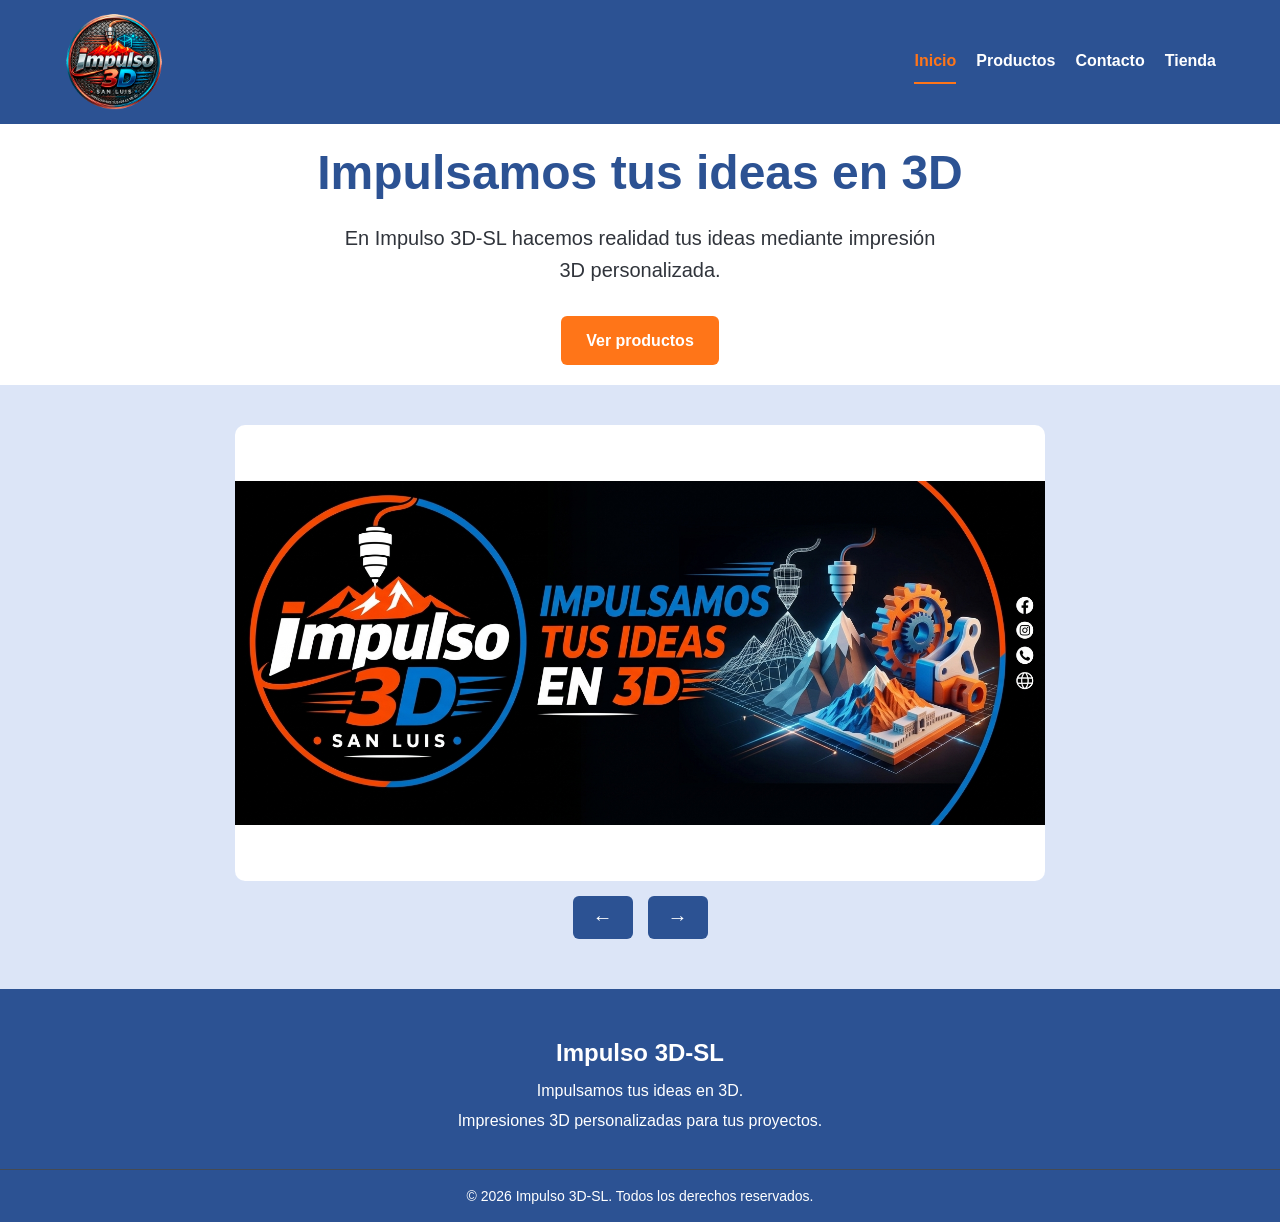
<file: index.html>
<!doctype html>
<html lang="es">

<head>
  <meta charset="UTF-8" />
  <meta name="viewport" content="width=device-width, initial-scale=1.0" />

  <link rel="stylesheet" href="css/style.css" />
  <title>Impulso 3D-SL</title>
</head>

<body>
  <!-- Encabezado y navegacionm -->
  <header class="encabezado">
    <a href="index.html" class="logo"><img src="img/logo.png" alt="impulso 3d-sl logo" /></a>
    <nav class="nav">
      <a href="index.html" class="activo">Inicio</a>
      <a href="productos.html">Productos</a>
      <a href="contacto.html">Contacto</a>
      <a href="tienda.html">Tienda</a>
    </nav>
  </header>

  <!-- Contenido principal -->
  <main>
    <section class="contenidoPrincipal">
      <h1>Impulsamos tus ideas en 3D</h1>

      <p>
        En Impulso 3D-SL hacemos realidad tus ideas mediante impresión 3D
        personalizada.
      </p>

      <!-- boton productos -->
      <a href="productos.html">Ver productos</a>
    </section>
  </main>

  <!-- carrusel -->
  <section class="carrusel">
    <img id="imagenCarrusel" src="img/banner1.jfif" alt="banner publicitario de productos impresos en 3D" />

    <div class="controlesCarrusel">
      <button id="anterior" type="button">←</button>
      <button id="siguiente" type="button">→</button>
    </div>
  </section>

  <!-- Pie de página -->
  <footer class="piePagina">
    <div class="pieContenido">
      <h2>Impulso 3D-SL</h2>
      <p>Impulsamos tus ideas en 3D.</p>
      <p>Impresiones 3D personalizadas para tus proyectos.</p>
    </div>

    <div class="pieInferior">
      <p>&copy; 2026 Impulso 3D-SL. Todos los derechos reservados.</p>
    </div>
  </footer>

  <script src="js/script.js"></script>
</body>

</html>
</file>
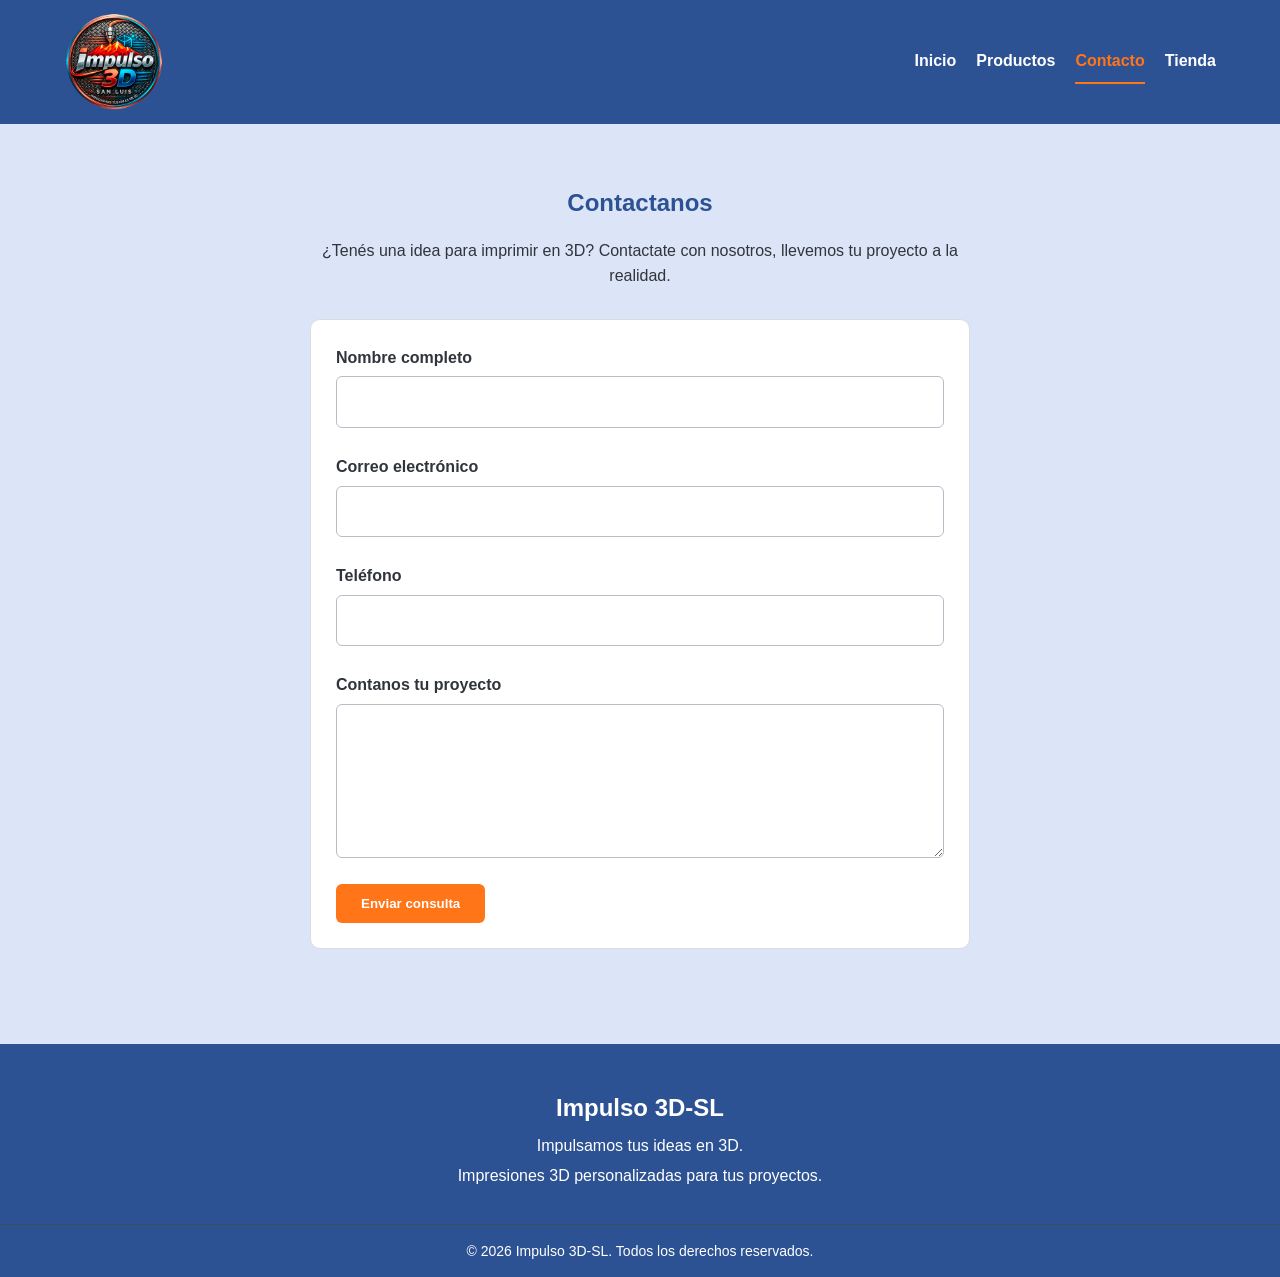
<file: contacto.html>
<!doctype html>
<html lang="es">

<head>
  <meta charset="UTF-8" />
  <meta name="viewport" content="width=device-width, initial-scale=1.0" />

  <link rel="stylesheet" href="css/style.css" />
  <title>Contacto</title>
</head>

<body>
  <!-- Encabezado y navegacionm -->
  <header class="encabezado">
    <a href="index.html" class="logo"><img src="img/logo.png" alt="impulso 3d-sl logo" /></a>
    <nav class="nav">
      <a href="index.html">Inicio</a>
      <a href="productos.html">Productos</a>
      <a href="contacto.html" class="activo">Contacto</a>
      <a href="tienda.html">Tienda</a>
    </nav>
  </header>

  <!-- Contenido principal -->

  <main>

    <section class="contacto">

      <h1>Contactanos</h1>

      <p>
        ¿Tenés una idea para imprimir en 3D?
        Contactate con nosotros, llevemos tu proyecto a la realidad.
      </p>

      <form id="formularioContacto" novalidate>

        <div class="campo">
          <label for="nombre">Nombre completo</label>
          <input type="text" id="nombre" name="nombre">
          <span class="error" id="errorNombre"></span>
        </div>

        <div class="campo">
          <label for="email">Correo electrónico</label>
          <input type="email" id="email" name="email">
          <span class="error" id="errorEmail"></span>
        </div>

        <div class="campo">
          <label for="telefono">Teléfono</label>
          <input type="tel" id="telefono" name="telefono">
          <span class="error" id="errorTelefono"></span>
        </div>

        <div class="campo">
          <label for="mensaje">Contanos tu proyecto</label>
          <textarea id="mensaje" name="mensaje" rows="5"></textarea>
          <span class="error" id="errorMensaje"></span>
        </div>

        <button type="submit">Enviar consulta</button>

      </form>

      <div id="resultadoFormulario"></div>

    </section>

  </main>


  <!-- Pie de página -->
  <footer class="piePagina">
    <div class="pieContenido">
      <h2>Impulso 3D-SL</h2>
      <p>Impulsamos tus ideas en 3D.</p>
      <p>Impresiones 3D personalizadas para tus proyectos.</p>
    </div>

    <div class="pieInferior">
      <p>&copy; 2026 Impulso 3D-SL. Todos los derechos reservados.</p>
    </div>
  </footer>


  <script src="js/formulario.js"></script>
</body>

</html>
</file>
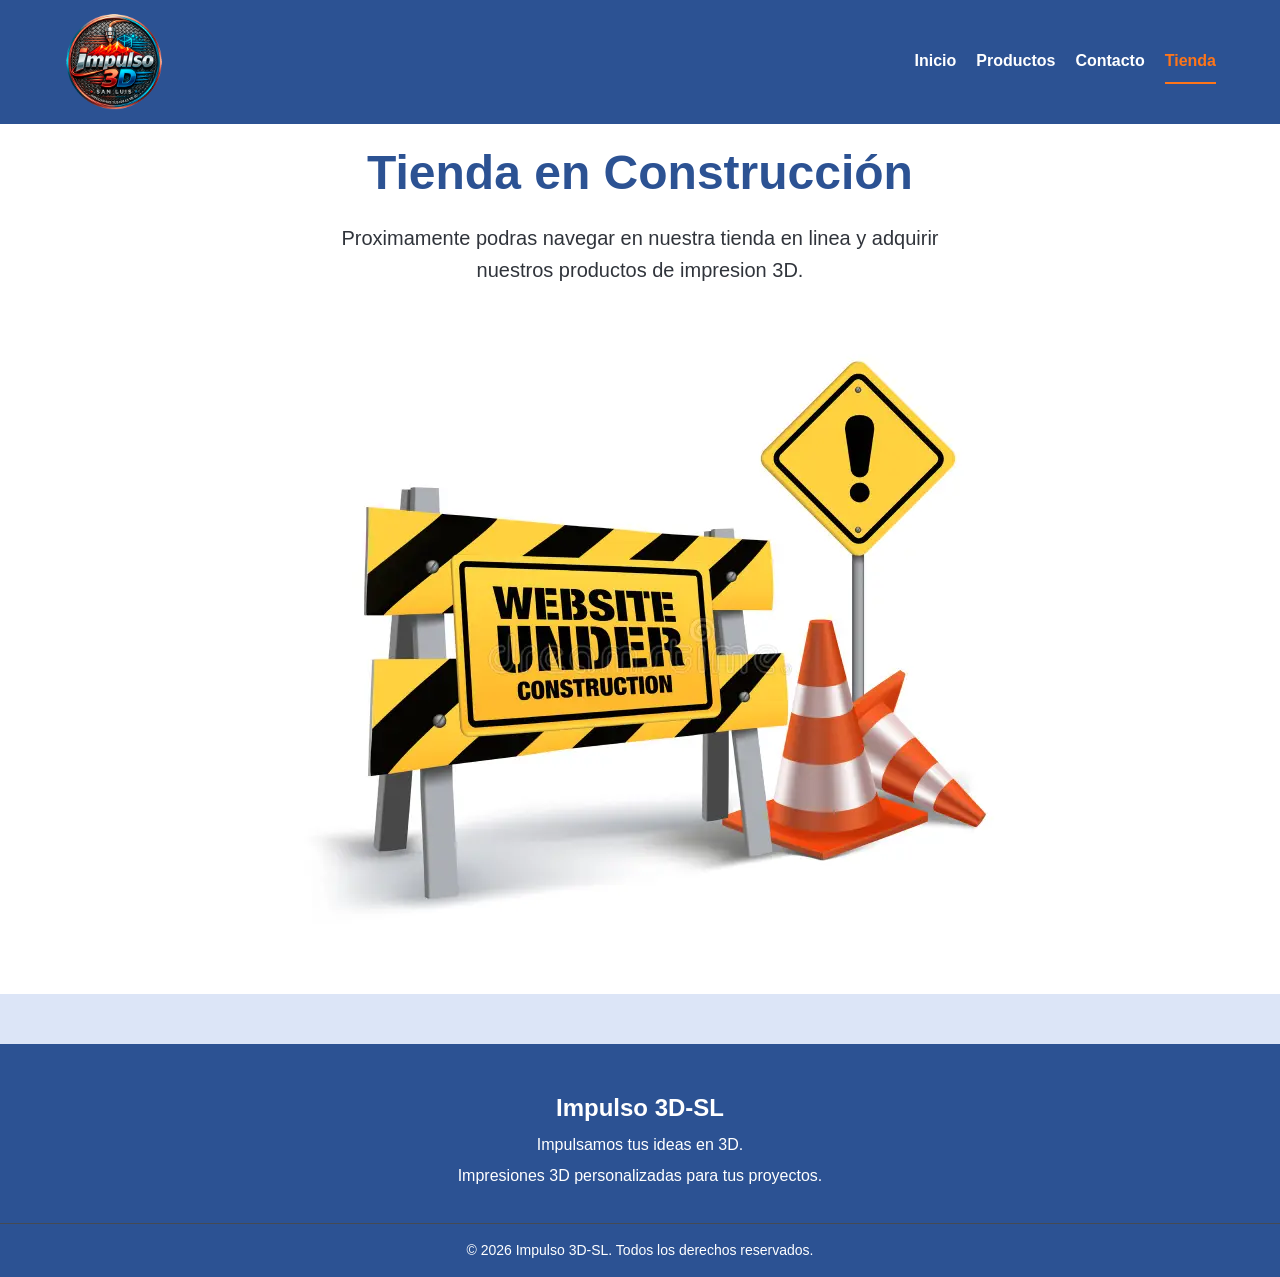
<file: tienda.html>
<html lang="en">

<head>
  <meta charset="UTF-8">
  <meta name="viewport" content="width=device-width, initial-scale=1.0">
  <title>Tienda-Proximamente</title>
  <link rel="stylesheet" href="css/style.css" />

</head>

<body>
  <!-- Encabezado y navegacionm -->
  <header class="encabezado">
    <a href="index.html" class="logo"><img src="img/logo.png" alt="impulso 3d-sl logo" /></a>
    <nav class="nav">
      <a href="index.html">Inicio</a>
      <a href="productos.html">Productos</a>
      <a href="contacto.html">Contacto</a>
      <a href="tienda.html" class="activo">Tienda</a>
    </nav>
  </header>
  <!-- Contenido primcipal en construccion -->
  <main>
    <section class="contenidoPrincipal">
      <h1>Tienda en Construcción</h1>

      <p>
        Proximamente podras navegar en nuestra tienda en linea y adquirir nuestros productos de impresion 3D.
      </p>

      <img class="imagenConstruccion" src="img/tiendaConstruccion.webp" alt="Tienda Impulso 3D-SL en construcción">

    </section>
  </main>

  <!-- Pie de página -->
  <footer class="piePagina">
    <div class="pieContenido">
      <h2>Impulso 3D-SL</h2>
      <p>Impulsamos tus ideas en 3D.</p>
      <p>Impresiones 3D personalizadas para tus proyectos.</p>
    </div>

    <div class="pieInferior">
      <p>&copy; 2026 Impulso 3D-SL. Todos los derechos reservados.</p>
    </div>
  </footer>



</body>

</html>
</file>
<file: css/style.css>
/*
   colores
*/
/* :root seudo clase para crear variables y reutilizarlas(visto en youtub) */
:root {    

    --colorPrincipal: #2c5293;
    --colorAcento: #FF7518;
    --colorFondo: #dce5f7;
    --colorBlanco: #FFFFFF;
    --colorTexto: #30343B;
    --colorBorde: #D9DDE3;
}

* {
    box-sizing: border-box;
}

body {
    margin: 0;
    /*3 estilos de letra por las dudas que no este disponible alguna */
    font-family: Arial, Helvetica, sans-serif;
    background-color: var(--colorFondo);
    color: var(--colorTexto);
    line-height: 1.6;
}

img {
    /* para que las imagenes no se salgan del contenedor */
    max-width: 100%;
}

h1,
h2 {
    color: var(--colorPrincipal);
    line-height: 1.2;
}


/*   encabezado y navegacion */

.encabezado {
    display: flex;
    /* para que los elementos se separen y queden a los extremos */
    justify-content: space-between;
    align-items: center;
    gap: 30px;
    padding: 12px 5%;
    background-color: var(--colorPrincipal);
}

.logo img {
    display: block;
    width: 100px;
    height: auto;
}

.nav {
    display: flex;
    align-items: center;
    /* para que los elementos se acomoden en varias lineas si no entran en una sola */
    flex-wrap: wrap;
    gap: 20px;
}

.nav a {
    color: var(--colorBlanco);
    /* para que no se subraye el texto */
    text-decoration: none;
    font-weight: bold;
    padding: 8px 0;
    border-bottom: 2px solid transparent;
    transition: color 0.2s ease, border-color 0.2s ease;
}

/* para que el link activo se vea diferente al resto de los links */
/*.nav a:hover: se aplica cuando el cursor pasa sobre un enlace.
.nav a.activo: se aplica al enlace que tiene la clase activo.
color: cambia el texto a naranja.
border-bottom-color: cambia el borde inferior a naranja.*/
.nav a:hover,
.nav a.activo {
    color: var(--colorAcento);
    border-bottom-color: var(--colorAcento);
}


/* 
   contenido principal
*/

.contenidoPrincipal {
    text-align: center;
    padding: 20px 10px;
    background-color: var(--colorBlanco);
}

.contenidoPrincipal h1 {
    font-size: 48px;
    margin: 0 0 20px;
}

.contenidoPrincipal p {
    font-size: 20px;
    max-width: 600px;
    margin: 0 auto 30px;
}

.contenidoPrincipal a {
    display: inline-block;
    padding: 12px 25px;
    text-decoration: none;
    background-color: var(--colorAcento);
    color: var(--colorBlanco);
    border-radius: 6px;
    font-weight: bold;
    transition: background-color 0.2s ease,
                transform 0.2s ease;
}

.contenidoPrincipal a:hover {
    background-color: #DB5D08;
    transform: translateY(-2px);
}


/* carrusell */

.carrusel {
    width: 100%;
    max-width: 850px;
    margin: 40px auto;
    padding: 0 20px;
}




.carrusel img {
    display: block;
    width: 100%;
    aspect-ratio: 16 / 9;
    object-fit: contain;
    object-position: center;
    background-color: #FFFFFF;
    border-radius: 10px;
    transition: opacity 0.8s ease-in-out;
}

.carrusel img.desvaneciendo {
    opacity: 0;
}


.controlesCarrusel {
    display: flex;
    justify-content: center;
    gap: 15px;
    margin-top: 15px;
}

.controlesCarrusel button {
    padding: 10px 20px;
    font-size: 20px;
    border: none;
    border-radius: 6px;
    background-color: var(--colorPrincipal);
    color: var(--colorBlanco);
    cursor: pointer;
    transition: background-color 0.5s ease;
}

.controlesCarrusel button:hover {
    background-color: var(--colorAcento);
}


/* productos */

.productos {
    max-width: 1200px;
    margin: 0 auto;
    padding: 45px 5%;
}

.productos > h1,
.productos > p {
    text-align: center;
}

.productos > p {
    max-width: 700px;
    margin: 20px auto 35px;
}

.contenedorProductos {
    display: flex;
    flex-wrap: wrap;
    justify-content: center;
    gap: 25px;
}

.producto {
    flex: 1 1 250px;
    max-width: 350px;
    padding: 20px;
    background-color: var(--colorBlanco);
    border: 1px solid var(--colorBorde);
    border-radius: 10px;
    transition: transform 0.2s ease,
                box-shadow 0.2s ease;
}

.producto:hover {
    transform: translateY(-4px);
    box-shadow: 0 8px 20px rgba(0, 0, 0, 0.08);
}

.producto img {
    display: block;
    width: 100%;
    height: 220px;
    object-fit: cover;
    border-radius: 6px;
}

.producto h2 {
    font-size: 22px;
}

/* VENTANA DE DETALLES */
.modal {
    display: none;
    position: fixed;
    inset: 0;
    z-index: 1000;
    background-color: rgba(0, 0, 0, 0.7);
    justify-content: center;
    align-items: center;
    padding: 20px;
}

.contenidoModal {
    position: relative;
    width: 100%;
    max-width: 500px;
    max-height: 90vh;
    overflow-y: auto;
    padding: 30px;
    background-color: var(--colorBlanco);
    border-radius: 10px;
    text-align: center;
}

.contenidoModal img {
    width: 100%;
    max-height: 280px;
    object-fit: contain;
}

.cerrarModal {
    position: absolute;
    top: 10px;
    right: 15px;
    border: none;
    background: none;
    font-size: 30px;
    cursor: pointer;
}

.btnDetalles {
    padding: 10px 18px;
    border: none;
    border-radius: 6px;
    background-color: var(--colorAcento);
    color: var(--colorBlanco);
    font-weight: bold;
    cursor: pointer;
}

.btnDetalles:hover {
    background-color: #DB5D08;
}

@media (max-width: 800px) {
    .contenidoModal {
        padding: 25px 18px;
    }
}

/* formulario */

.contacto {
    max-width: 700px;
    margin: 0 auto;
    padding: 45px 20px;
}

.contacto > h1,
.contacto > p {
    text-align: center;
}

#formularioContacto {
    margin-top: 30px;
    padding: 25px;
    background-color: var(--colorBlanco);
    border: 1px solid var(--colorBorde);
    border-radius: 10px;
}

.campo {
    display: flex;
    flex-direction: column;
    gap: 6px;
    margin-bottom: 20px;
}

.campo label {
    font-weight: bold;
}

.campo input,
.campo textarea {
    width: 100%;
    padding: 12px;
    border: 1px solid #B8BDC5;
    border-radius: 6px;
    font: inherit;
}

.campo input:focus,
.campo textarea:focus {
    outline: 2px solid var(--colorAcento);
    border-color: var(--colorAcento);
}

.error {
    color: #C62828;
    font-size: 14px;
}

#formularioContacto button {
    padding: 12px 25px;
    border: none;
    border-radius: 6px;
    background-color: var(--colorAcento);
    color: var(--colorBlanco);
    font-weight: bold;
    cursor: pointer;
}

#formularioContacto button:hover {
    background-color: #DB5D08;
}

#resultadoFormulario {
    margin-top: 25px;
    overflow-wrap: anywhere;
}

#resultadoFormulario:empty {
    display: none;
}


/* footer */

.piePagina {
    margin-top: 50px;
    background-color: var(--colorPrincipal);
    color: var(--colorBlanco);
    text-align: center;
}

.pieContenido {
    padding: 30px 20px;
}

.pieContenido h2 {
    margin-bottom: 10px;
    color: var(--colorBlanco);
}

.pieContenido p {
    margin: 5px 0;
}

.pieInferior {
    padding: 15px 20px;
    border-top: 1px solid #454A53;
    font-size: 14px;
}

.pieInferior p {
    margin: 0;
}


/* adaptacion para celulares */

@media (max-width: 600px) {
    .encabezado {
        flex-direction: column;
        padding: 15px 20px;
    }

    .logo img {
        width: 110px;
    }

    .nav {
        justify-content: center;
        gap: 15px;
    }

    .contenidoPrincipal {
        padding: 50px 20px;
    }

    .contenidoPrincipal  h1 {
        font-size: 34px;
    }

    .contenidoPrincipal   p {
        font-size: 18px;
    }

    .carrusel img {
        height: 260px;
    }

    .productos {
        padding: 35px 20px;
    }

    .producto {
        flex-basis: 100%;
        max-width: 100%;
    }

    #formularioContacto {
        padding: 18px;
    }
}
</file>
